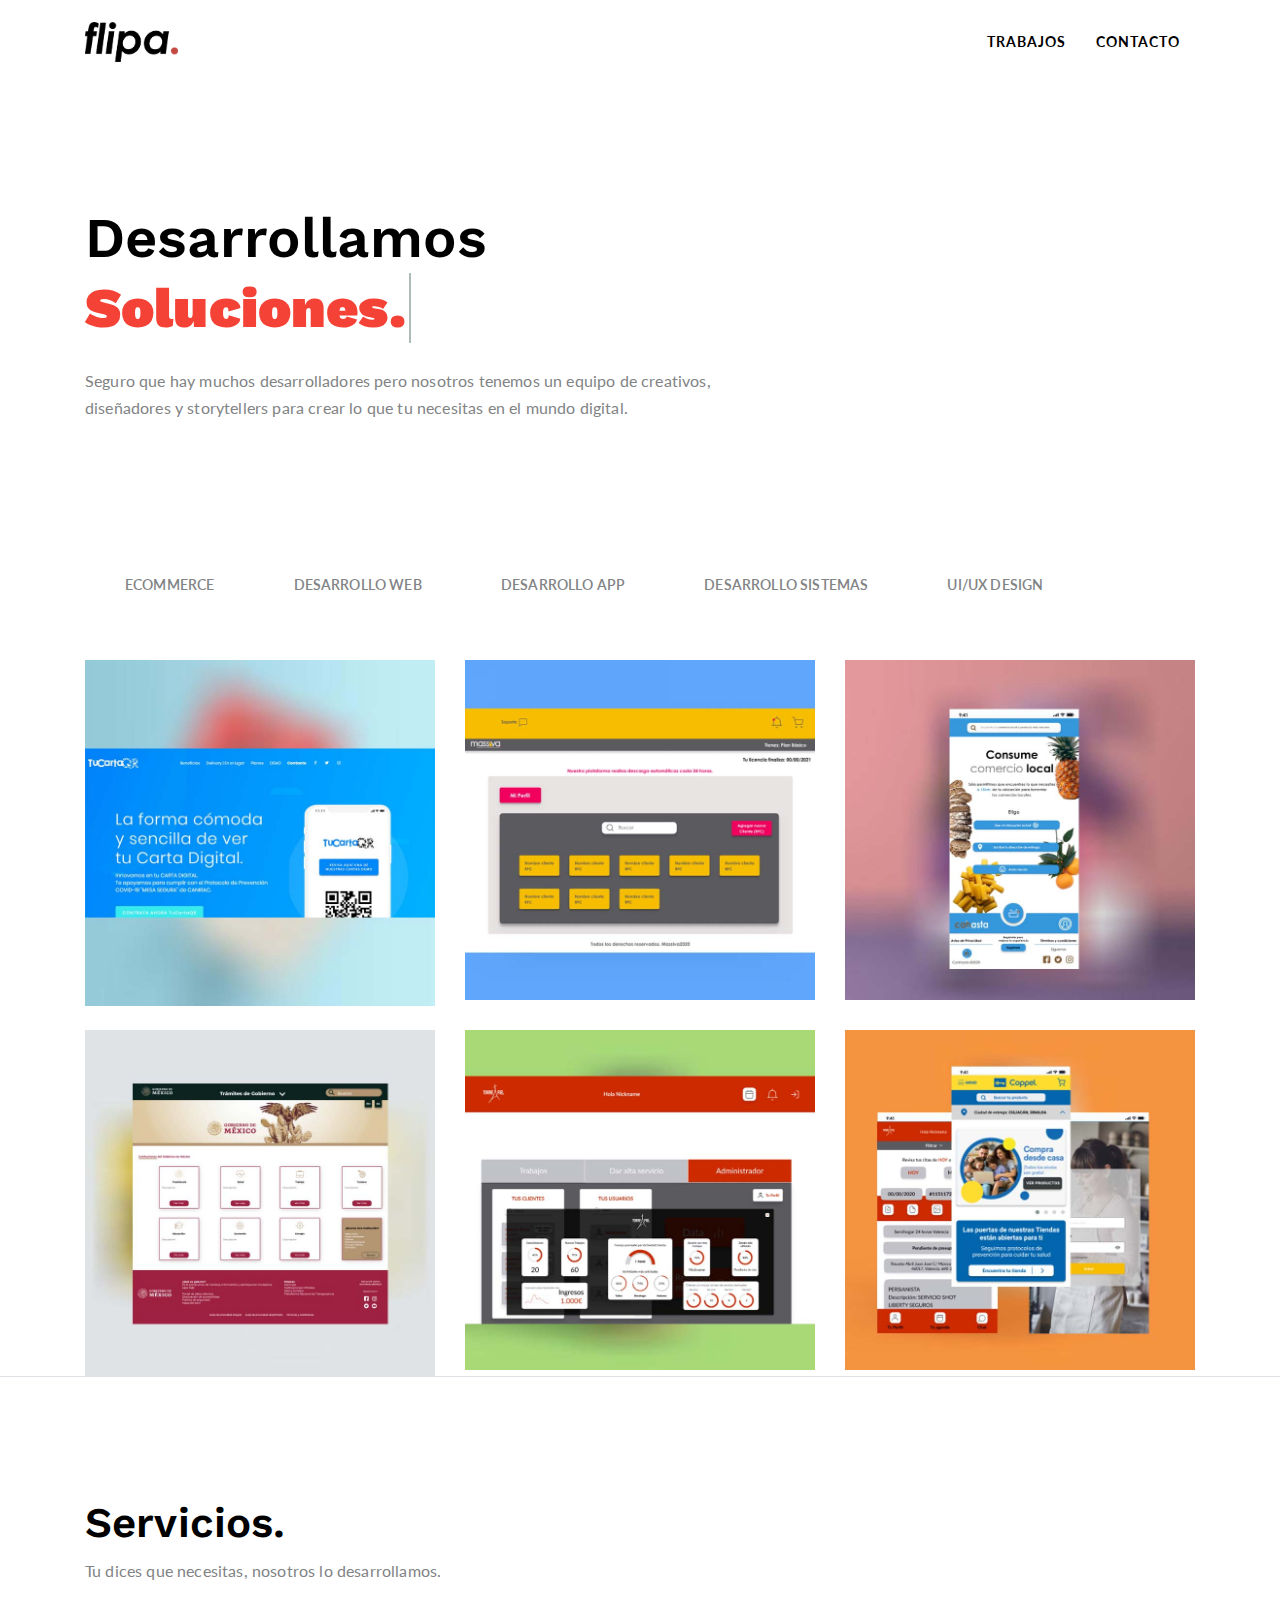
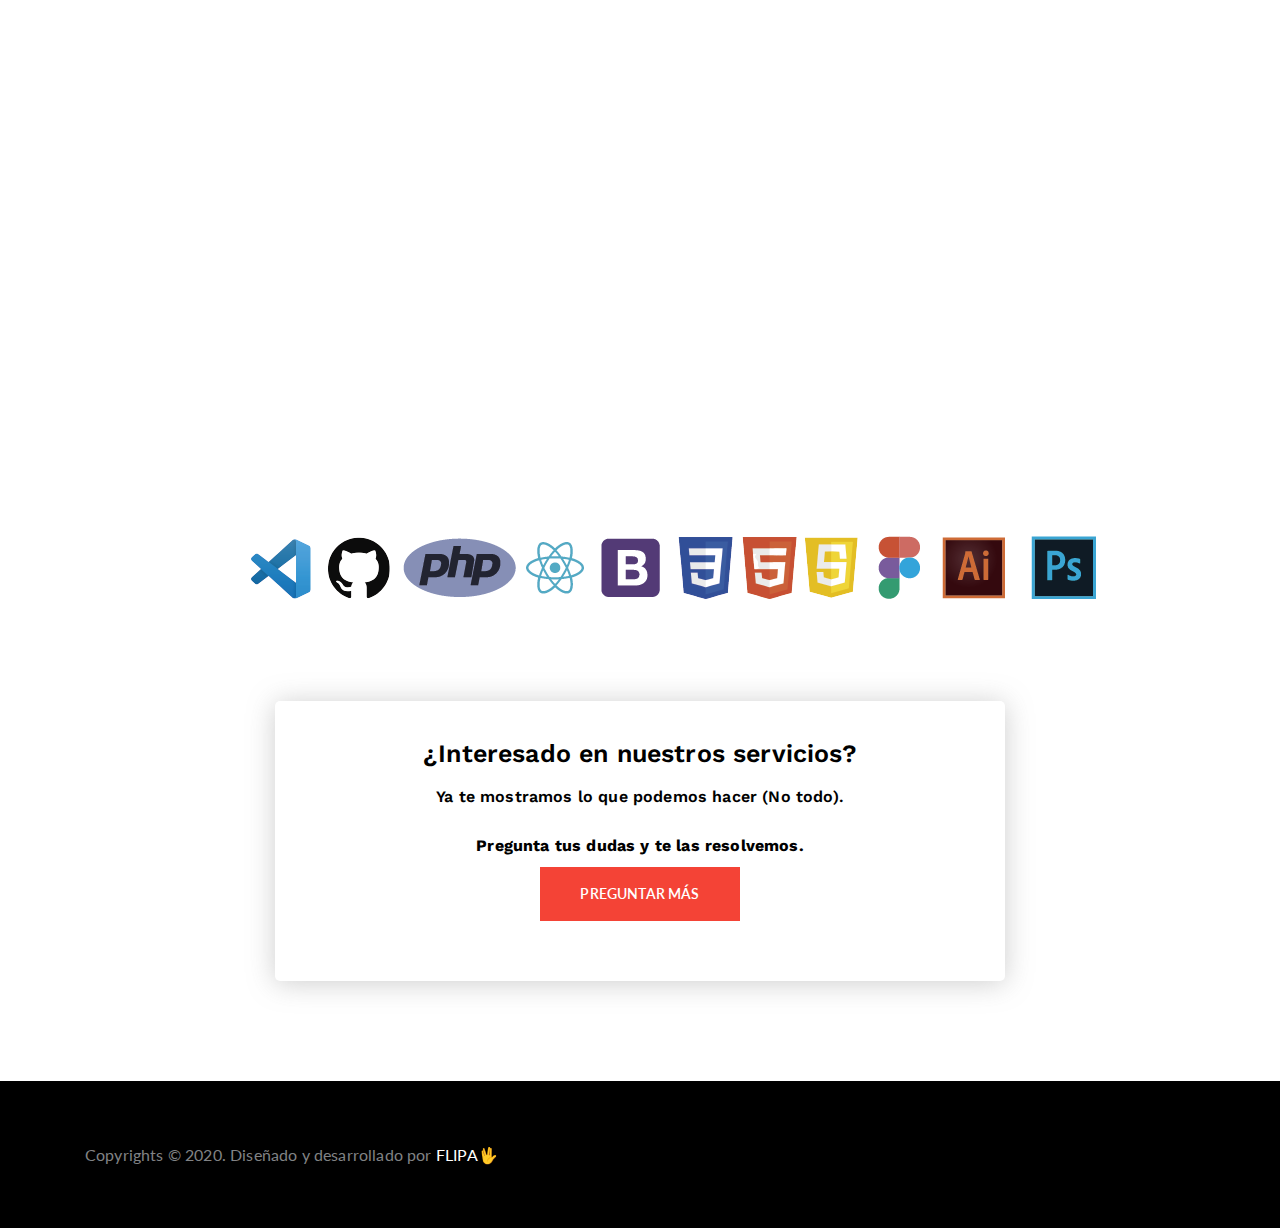
<file: index.html>
<!doctype html>
<html lang="es">

<head>
	<!-- Required meta tags -->
	<meta charset="utf-8">
	<meta name="viewport" content="width=device-width, initial-scale=1, shrink-to-fit=no">
	<title>Flipa | Desarrollo flipante</title>
	<meta name="description" content="Desarrollo web, app y sistemas con expertos desarrolladores y creativos.">
	<meta name="robots" content="index, follow">
	<meta name="googlebot" content="index, follow, max-snippet:-1, max-image-preview:large, max-video-preview:-1" />
	<meta name="bingbot" content="index, follow, max-snippet:-1, max-image-preview:large, max-video-preview:-1" />
	<link rel="canonical" href="https://www.flipa.tech">
	<meta property="og:locale" content="es_ES">
	<meta property="og:type" content="Developers">
	<meta property="og:title" content="Desarrollo web, app y sistemas con expertos desarrolladores y creativos.">
	<meta property="og:url" content="https://www.flipa.tech">
	<meta property="og:site_name" content="Developers">
	<meta name="keywords"
		content="desarrollo we, desarrollo app, desarrollo sistemas, responsive, ecommerce, bootstrap, android e IOS, developers, páginas web, UX y UI">
	<meta name="categories" content="Developers">

	<link rel="shortcut icon" type="image/x-icon" href="images/flipa.ico">

	<link rel="stylesheet" href="plugins/bootstrap/bootstrap.min.css">
	<link rel="stylesheet" href="plugins/themify/css/themify-icons.css">
	<link rel="stylesheet" href="plugins/counto/animate.css">
	<link rel="stylesheet" href="plugins/aos/aos.css">
	<link rel="stylesheet" href="plugins/magnific-popup/magnific-popup.css">
	<link rel="stylesheet" href="plugins/animated-text/animated-text.css">
	<link href="css/style.css" rel="stylesheet">

</head>

<body>

	<nav class="navbar navbar-expand-lg  main-nav " id="navbar">
		<div class="container">
			<a class="navbar-brand" href="index.html">
				<img src="images/logo.png" alt="logoflipa" height="40px" weight="40px">
			</a>

			<button class="navbar-toggler collapsed" type="button" data-toggle="collapse"
				data-target="#navbarsExample09" aria-controls="navbarsExample09" aria-expanded="false"
				aria-label="Toggle navigation">
				<span class="ti-align-justify"></span>
			</button>

			<div class="collapse navbar-collapse" id="navbarsExample09">
				<ul class="navbar-nav ml-auto">
					<li class="nav-item active"><a class="nav-link" href="#trabajos">Trabajos</a></li>
					<li class="nav-item"><a class="nav-link" href="#contacto">Contacto</a></li>
				</ul>
			</div>
		</div>
	</nav>

	<section class="section banner">
		<div class="container">
			<div class="row">
				<div class="col-lg-10">
					<h2 class="cd-headline clip is-full-width mb-4 ">
						Desarrollamos<br>
						<span class="cd-words-wrapper text-color">
							<b class="is-visible">Soluciones. </b>
							<b>Ecommerce</b>
							<b>App´s.</b>
							<b>Webs.</b>
							<b>Sistemas</b>
						</span>
					</h2>
					<p>Seguro que hay muchos desarrolladores pero nosotros tenemos un equipo de creativos,<br>
						diseñadores y storytellers para crear lo que tu necesitas en el mundo digital.</p>
				</div>
			</div>
		</div>
	</section>

	<section class="portfolio" id="trabajos">
		<div class="container">
			<div class="row mb-5">
				<div class="col-10">
					<div class="btn-group btn-group-toggle " data-toggle="buttons">
						<label class="btn">
							<input type="radio" name="shuffle-filter" value="ecommerce" />Ecommerce
						</label>
						<label class="btn">
							<input type="radio" name="shuffle-filter" value="web" />Desarrollo Web
						</label>
						<label class="btn">
								<input type="radio" name="shuffle-filter" value="app" />Desarrollo App
							</label>
						<label class="btn">
							<input type="radio" name="shuffle-filter" value="sistemas" />Desarrollo Sistemas
						</label>
						<label class="btn">
							<input type="radio" name="shuffle-filter" value="ux" />UI/UX Design
						</label>
					</div>
				</div>
			</div>

			<div class="row shuffle-wrapper portfolio-gallery">
				<div class="col-lg-4 col-6 mb-4 shuffle-item"
					data-groups="[&quot;design&quot;,&quot;web&quot;]">
					<div class="position-relative inner-box">
						<div class="image position-relative ">
							<img src="images/portfolio/7.jpg" alt="web" class="img-fluid w-100 d-block">
							<div class="overlay-box">
								<div class="overlay-inner">
									<a class="overlay-content" href="http://tucartaqr.mx/" target=”_blank”>
										<h5 class="mb-0">Desarrollo web</h5>
									</a>
								</div>
							</div>
						</div>
					</div>
				</div>

				<div class="col-lg-4 col-6 mb-4 shuffle-item" data-groups="[&quot;sistemas&quot;]">
					<div class="position-relative inner-box">
						<div class="image position-relative ">
							<img src="images/portfolio/4.jpg" alt="sistemas" class="img-fluid w-100 d-block">
							<div class="overlay-box">
								<div class="overlay-inner">
									<a class="overlay-content" href="#">
										<h5 class="mb-0">Desarrollo Sistema</h5>
									</a>
								</div>
							</div>
						</div>
					</div>
				</div>

				<div class="col-lg-4 col-6 mb-4 shuffle-item" data-groups="[&quot;app&quot;&quot;ecommerce&quot;]">
					<div class="position-relative inner-box">
						<div class="image position-relative ">
							<img src="images/portfolio/3.jpg" alt="ecommerce" class="img-fluid w-100 d-block">
							<div class="overlay-box">
								<div class="overlay-inner">
									<a class="overlay-content" href="#">
										<h5 class="mb-0">Ecommerce</h5>
									</a>
								</div>
							</div>
						</div>
					</div>
				</div>

				<div class="col-lg-4 col-6 shuffle-item" data-groups="[&quot;ux&quot;]">
					<div class="position-relative inner-box">
						<div class="image position-relative ">
							<img src="images/portfolio/5.jpg" alt="UX" class="img-fluid w-100 d-block">
							<div class="overlay-box">
								<div class="overlay-inner">
									<a class="overlay-content" href="#">
										<h5 class="mb-0">UX | UI</h5>
									</a>
								</div>
							</div>
						</div>
					</div>
				</div>

				<div class="col-lg-4 col-6 shuffle-item" data-groups="[&quot;sistemas&quot;&quot;app&quot;]">
					<div class="position-relative inner-box">
						<div class="image position-relative ">
							<img src="images/portfolio/6.jpg" alt="app" class="img-fluid w-100 d-block">
							<div class="overlay-box">
								<div class="overlay-inner">
									<a class="overlay-content" href="#">
										<h5 class="mb-0 ">Sistema adm. | App</h5>
									</a>
								</div>
							</div>
						</div>
					</div>
				</div>

				<div class="col-lg-4 col-6 shuffle-item" data-groups="[&quot;app&quot;]">
					<div class="position-relative inner-box">
						<div class="image position-relative ">
							<img src="images/portfolio/2.jpg" alt="portfolio-image" class="img-fluid w-100 d-block">
							<div class="overlay-box">
								<div class="overlay-inner">
									<a class="overlay-content" href="#">
										<h5 class="mb-0">Desarrollo app</h5>
									</a>
								</div>
							</div>
						</div>
					</div>
				</div>
			</div>
		</div>
	</section>

	<section class="section service-home border-top">
		<div class="container" id="#nosotros">
			<div class="row">
				<div class="col-lg-6">
					<h2 class="mb-2 ">Servicios.</h2>
					<p class="mb-5">Tu dices que necesitas, nosotros lo desarrollamos.</p>
				</div>
			</div>

			<div class="row">
				<div class="col-lg-4">
					<div class="service-item mb-5" data-aos="fade-left">
						<i class="ti-layout"></i>
						<h4 class="my-3">Desarrollo Web</h4>
						<p>Tu decides, una landing page, una página web, una tienda online, todo lo podemos desarrollar.</p>
					</div>
				</div>
				<div class="col-lg-4">
					<div class="service-item mb-5" data-aos="fade-left" data-aos-delay="450">
						<i class="ti-announcement"></i>
						<h4 class="my-3">Storytelling Digital</h4>
						<p>Nos gusta contar las cosas bien, dinos si necesitas saber cómo comunicar además tener una página web.</p>
					</div>
				</div>
				<div class="col-lg-4">
					<div class="service-item mb-5 mb-lg-0" data-aos="fade-left" data-aos-delay="750">
						<i class="ti-layers"></i>
						<h4 class="my-3">Branding</h4>
						<p>¿Quieres una página web pero no tienes un logotipo? Nosotros te apoyamos en eso también.</p>
					</div>
				</div>
				<div class="col-lg-4">
					<div class="service-item" data-aos="fade-left" data-aos-delay="750">
						<i class="ti-shopping-cart"></i>
						<h4 class="my-3">Ecommerce</h4>
						<p>Están en auge y nos gusta hacerlas, una tienda online, con pagos, lo que necesites para vender.</p>
					</div>
				</div>
				<div class="col-lg-4">
					<div class="service-item mb-5" data-aos="fade-left" data-aos-delay="950">
						<i class="ti-settings"></i>
						<h4 class="my-3">Desarrollo Sistemas</h4>
						<p>Si necesitas un sistema de gestión, ya tenemos la experiencia en hacer cosas complejas.</p>
					</div>
				</div>
				<div class="col-lg-4">
					<div class="service-item mb-5 mb-lg-0" data-aos="fade-left" data-aos-delay="1050">
						<i class="ti-android"></i>
						<h4 class="my-3">Desarrollo App</h4>
						<p>Si necesitas una app responsive, sabemos de eso, o una app, también.</p>
					</div>
				</div>
			</div>
		</div>
	</section>

<section>
		<div class="row">
			<div class="col-12">
				<div class="clients-logo-slider">
					<img class="img-fluid" src="images/html.png" alt="html css js">
				</div>
			</div>
		</div>
	</section>

	<section class="buy-pro" id="contacto" style="padding: 100px 0;">
		<div class="container">
			<div class="row">
				<div class="col-md-8 mx-auto">
					<div class="pro-block text-center"
						style="padding: 40px 50px; background: white; box-shadow: 0px 2px 28px 0px #7777775e; border-radius: 5px;">
						<h1 style="font-size: 25px; line-height: 1; font-weight: 600;">¿Interesado en nuestros
							servicios?</h1>
						<h5 style="padding: 10px 0 15px 0;">Ya te mostramos lo que podemos hacer (No todo).</h5>
						<h5 style="font-weight: 700;">Pregunta tus dudas y te las resolvemos.</h5>
						<a href="mailto: bilbyinnovation@gmail.com" target="_blank" class="btn btn-main" style="margin-bottom: 20px;">Preguntar más
						</a>
					</div>
				</div>
			</div>
		</div>
	</section>

	<section class="footer">
		<div class="container">
			<div class="row ">
				<div class="col-lg-12">
					<p class="mb-0">Copyrights © 2020. Diseñado y desarrollado por <a href="#"
							class="text-white">FLIPA</a>🖖</p>
				</div>
			</div>
		</div>
	</section>

	<!-- JS -->
	<script src="plugins/jQuery/jquery.min.js"></script>
	<script src="plugins/bootstrap/bootstrap.min.js"></script>
	<script src="plugins/aos/aos.js"></script>
	<script src="plugins/shuffle/shuffle.min.js"></script>
	<script src="plugins/animated-text/animated-text.js"></script>
	<script src="plugins/counto/apear.js"></script>
	<script src="plugins/counto/counTo.js"></script>
	<script src="js/script.js"></script>

</html>
</file>
<file: plugins/themify/css/themify-icons.css>
@font-face {
	font-family: 'themify';
	src:url('../fonts/themify.eot');
	src:url('../fonts/themify.eot?#iefix') format('embedded-opentype'),
		url('../fonts/themify.woff') format('woff'),
		url('../fonts/themify.ttf') format('truetype'),
		url('../fonts/themify.svg') format('svg');
	font-weight: normal;
	font-style: normal;
}

[class^="ti-"], [class*=" ti-"] {
	font-family: 'themify';
	speak: none;
	font-style: normal;
	font-weight: normal;
	font-variant: normal;
	text-transform: none;
	line-height: 1;

	/* Better Font Rendering =========== */
	-webkit-font-smoothing: antialiased;
	-moz-osx-font-smoothing: grayscale;
}

.ti-wand:before {
	content: "\e600";
}
.ti-volume:before {
	content: "\e601";
}
.ti-user:before {
	content: "\e602";
}
.ti-unlock:before {
	content: "\e603";
}
.ti-unlink:before {
	content: "\e604";
}
.ti-trash:before {
	content: "\e605";
}
.ti-thought:before {
	content: "\e606";
}
.ti-target:before {
	content: "\e607";
}
.ti-tag:before {
	content: "\e608";
}
.ti-tablet:before {
	content: "\e609";
}
.ti-star:before {
	content: "\e60a";
}
.ti-spray:before {
	content: "\e60b";
}
.ti-signal:before {
	content: "\e60c";
}
.ti-shopping-cart:before {
	content: "\e60d";
}
.ti-shopping-cart-full:before {
	content: "\e60e";
}
.ti-settings:before {
	content: "\e60f";
}
.ti-search:before {
	content: "\e610";
}
.ti-zoom-in:before {
	content: "\e611";
}
.ti-zoom-out:before {
	content: "\e612";
}
.ti-cut:before {
	content: "\e613";
}
.ti-ruler:before {
	content: "\e614";
}
.ti-ruler-pencil:before {
	content: "\e615";
}
.ti-ruler-alt:before {
	content: "\e616";
}
.ti-bookmark:before {
	content: "\e617";
}
.ti-bookmark-alt:before {
	content: "\e618";
}
.ti-reload:before {
	content: "\e619";
}
.ti-plus:before {
	content: "\e61a";
}
.ti-pin:before {
	content: "\e61b";
}
.ti-pencil:before {
	content: "\e61c";
}
.ti-pencil-alt:before {
	content: "\e61d";
}
.ti-paint-roller:before {
	content: "\e61e";
}
.ti-paint-bucket:before {
	content: "\e61f";
}
.ti-na:before {
	content: "\e620";
}
.ti-mobile:before {
	content: "\e621";
}
.ti-minus:before {
	content: "\e622";
}
.ti-medall:before {
	content: "\e623";
}
.ti-medall-alt:before {
	content: "\e624";
}
.ti-marker:before {
	content: "\e625";
}
.ti-marker-alt:before {
	content: "\e626";
}
.ti-arrow-up:before {
	content: "\e627";
}
.ti-arrow-right:before {
	content: "\e628";
}
.ti-arrow-left:before {
	content: "\e629";
}
.ti-arrow-down:before {
	content: "\e62a";
}
.ti-lock:before {
	content: "\e62b";
}
.ti-location-arrow:before {
	content: "\e62c";
}
.ti-link:before {
	content: "\e62d";
}
.ti-layout:before {
	content: "\e62e";
}
.ti-layers:before {
	content: "\e62f";
}
.ti-layers-alt:before {
	content: "\e630";
}
.ti-key:before {
	content: "\e631";
}
.ti-import:before {
	content: "\e632";
}
.ti-image:before {
	content: "\e633";
}
.ti-heart:before {
	content: "\e634";
}
.ti-heart-broken:before {
	content: "\e635";
}
.ti-hand-stop:before {
	content: "\e636";
}
.ti-hand-open:before {
	content: "\e637";
}
.ti-hand-drag:before {
	content: "\e638";
}
.ti-folder:before {
	content: "\e639";
}
.ti-flag:before {
	content: "\e63a";
}
.ti-flag-alt:before {
	content: "\e63b";
}
.ti-flag-alt-2:before {
	content: "\e63c";
}
.ti-eye:before {
	content: "\e63d";
}
.ti-export:before {
	content: "\e63e";
}
.ti-exchange-vertical:before {
	content: "\e63f";
}
.ti-desktop:before {
	content: "\e640";
}
.ti-cup:before {
	content: "\e641";
}
.ti-crown:before {
	content: "\e642";
}
.ti-comments:before {
	content: "\e643";
}
.ti-comment:before {
	content: "\e644";
}
.ti-comment-alt:before {
	content: "\e645";
}
.ti-close:before {
	content: "\e646";
}
.ti-clip:before {
	content: "\e647";
}
.ti-angle-up:before {
	content: "\e648";
}
.ti-angle-right:before {
	content: "\e649";
}
.ti-angle-left:before {
	content: "\e64a";
}
.ti-angle-down:before {
	content: "\e64b";
}
.ti-check:before {
	content: "\e64c";
}
.ti-check-box:before {
	content: "\e64d";
}
.ti-camera:before {
	content: "\e64e";
}
.ti-announcement:before {
	content: "\e64f";
}
.ti-brush:before {
	content: "\e650";
}
.ti-briefcase:before {
	content: "\e651";
}
.ti-bolt:before {
	content: "\e652";
}
.ti-bolt-alt:before {
	content: "\e653";
}
.ti-blackboard:before {
	content: "\e654";
}
.ti-bag:before {
	content: "\e655";
}
.ti-move:before {
	content: "\e656";
}
.ti-arrows-vertical:before {
	content: "\e657";
}
.ti-arrows-horizontal:before {
	content: "\e658";
}
.ti-fullscreen:before {
	content: "\e659";
}
.ti-arrow-top-right:before {
	content: "\e65a";
}
.ti-arrow-top-left:before {
	content: "\e65b";
}
.ti-arrow-circle-up:before {
	content: "\e65c";
}
.ti-arrow-circle-right:before {
	content: "\e65d";
}
.ti-arrow-circle-left:before {
	content: "\e65e";
}
.ti-arrow-circle-down:before {
	content: "\e65f";
}
.ti-angle-double-up:before {
	content: "\e660";
}
.ti-angle-double-right:before {
	content: "\e661";
}
.ti-angle-double-left:before {
	content: "\e662";
}
.ti-angle-double-down:before {
	content: "\e663";
}
.ti-zip:before {
	content: "\e664";
}
.ti-world:before {
	content: "\e665";
}
.ti-wheelchair:before {
	content: "\e666";
}
.ti-view-list:before {
	content: "\e667";
}
.ti-view-list-alt:before {
	content: "\e668";
}
.ti-view-grid:before {
	content: "\e669";
}
.ti-uppercase:before {
	content: "\e66a";
}
.ti-upload:before {
	content: "\e66b";
}
.ti-underline:before {
	content: "\e66c";
}
.ti-truck:before {
	content: "\e66d";
}
.ti-timer:before {
	content: "\e66e";
}
.ti-ticket:before {
	content: "\e66f";
}
.ti-thumb-up:before {
	content: "\e670";
}
.ti-thumb-down:before {
	content: "\e671";
}
.ti-text:before {
	content: "\e672";
}
.ti-stats-up:before {
	content: "\e673";
}
.ti-stats-down:before {
	content: "\e674";
}
.ti-split-v:before {
	content: "\e675";
}
.ti-split-h:before {
	content: "\e676";
}
.ti-smallcap:before {
	content: "\e677";
}
.ti-shine:before {
	content: "\e678";
}
.ti-shift-right:before {
	content: "\e679";
}
.ti-shift-left:before {
	content: "\e67a";
}
.ti-shield:before {
	content: "\e67b";
}
.ti-notepad:before {
	content: "\e67c";
}
.ti-server:before {
	content: "\e67d";
}
.ti-quote-right:before {
	content: "\e67e";
}
.ti-quote-left:before {
	content: "\e67f";
}
.ti-pulse:before {
	content: "\e680";
}
.ti-printer:before {
	content: "\e681";
}
.ti-power-off:before {
	content: "\e682";
}
.ti-plug:before {
	content: "\e683";
}
.ti-pie-chart:before {
	content: "\e684";
}
.ti-paragraph:before {
	content: "\e685";
}
.ti-panel:before {
	content: "\e686";
}
.ti-package:before {
	content: "\e687";
}
.ti-music:before {
	content: "\e688";
}
.ti-music-alt:before {
	content: "\e689";
}
.ti-mouse:before {
	content: "\e68a";
}
.ti-mouse-alt:before {
	content: "\e68b";
}
.ti-money:before {
	content: "\e68c";
}
.ti-microphone:before {
	content: "\e68d";
}
.ti-menu:before {
	content: "\e68e";
}
.ti-menu-alt:before {
	content: "\e68f";
}
.ti-map:before {
	content: "\e690";
}
.ti-map-alt:before {
	content: "\e691";
}
.ti-loop:before {
	content: "\e692";
}
.ti-location-pin:before {
	content: "\e693";
}
.ti-list:before {
	content: "\e694";
}
.ti-light-bulb:before {
	content: "\e695";
}
.ti-Italic:before {
	content: "\e696";
}
.ti-info:before {
	content: "\e697";
}
.ti-infinite:before {
	content: "\e698";
}
.ti-id-badge:before {
	content: "\e699";
}
.ti-hummer:before {
	content: "\e69a";
}
.ti-home:before {
	content: "\e69b";
}
.ti-help:before {
	content: "\e69c";
}
.ti-headphone:before {
	content: "\e69d";
}
.ti-harddrives:before {
	content: "\e69e";
}
.ti-harddrive:before {
	content: "\e69f";
}
.ti-gift:before {
	content: "\e6a0";
}
.ti-game:before {
	content: "\e6a1";
}
.ti-filter:before {
	content: "\e6a2";
}
.ti-files:before {
	content: "\e6a3";
}
.ti-file:before {
	content: "\e6a4";
}
.ti-eraser:before {
	content: "\e6a5";
}
.ti-envelope:before {
	content: "\e6a6";
}
.ti-download:before {
	content: "\e6a7";
}
.ti-direction:before {
	content: "\e6a8";
}
.ti-direction-alt:before {
	content: "\e6a9";
}
.ti-dashboard:before {
	content: "\e6aa";
}
.ti-control-stop:before {
	content: "\e6ab";
}
.ti-control-shuffle:before {
	content: "\e6ac";
}
.ti-control-play:before {
	content: "\e6ad";
}
.ti-control-pause:before {
	content: "\e6ae";
}
.ti-control-forward:before {
	content: "\e6af";
}
.ti-control-backward:before {
	content: "\e6b0";
}
.ti-cloud:before {
	content: "\e6b1";
}
.ti-cloud-up:before {
	content: "\e6b2";
}
.ti-cloud-down:before {
	content: "\e6b3";
}
.ti-clipboard:before {
	content: "\e6b4";
}
.ti-car:before {
	content: "\e6b5";
}
.ti-calendar:before {
	content: "\e6b6";
}
.ti-book:before {
	content: "\e6b7";
}
.ti-bell:before {
	content: "\e6b8";
}
.ti-basketball:before {
	content: "\e6b9";
}
.ti-bar-chart:before {
	content: "\e6ba";
}
.ti-bar-chart-alt:before {
	content: "\e6bb";
}
.ti-back-right:before {
	content: "\e6bc";
}
.ti-back-left:before {
	content: "\e6bd";
}
.ti-arrows-corner:before {
	content: "\e6be";
}
.ti-archive:before {
	content: "\e6bf";
}
.ti-anchor:before {
	content: "\e6c0";
}
.ti-align-right:before {
	content: "\e6c1";
}
.ti-align-left:before {
	content: "\e6c2";
}
.ti-align-justify:before {
	content: "\e6c3";
}
.ti-align-center:before {
	content: "\e6c4";
}
.ti-alert:before {
	content: "\e6c5";
}
.ti-alarm-clock:before {
	content: "\e6c6";
}
.ti-agenda:before {
	content: "\e6c7";
}
.ti-write:before {
	content: "\e6c8";
}
.ti-window:before {
	content: "\e6c9";
}
.ti-widgetized:before {
	content: "\e6ca";
}
.ti-widget:before {
	content: "\e6cb";
}
.ti-widget-alt:before {
	content: "\e6cc";
}
.ti-wallet:before {
	content: "\e6cd";
}
.ti-video-clapper:before {
	content: "\e6ce";
}
.ti-video-camera:before {
	content: "\e6cf";
}
.ti-vector:before {
	content: "\e6d0";
}
.ti-themify-logo:before {
	content: "\e6d1";
}
.ti-themify-favicon:before {
	content: "\e6d2";
}
.ti-themify-favicon-alt:before {
	content: "\e6d3";
}
.ti-support:before {
	content: "\e6d4";
}
.ti-stamp:before {
	content: "\e6d5";
}
.ti-split-v-alt:before {
	content: "\e6d6";
}
.ti-slice:before {
	content: "\e6d7";
}
.ti-shortcode:before {
	content: "\e6d8";
}
.ti-shift-right-alt:before {
	content: "\e6d9";
}
.ti-shift-left-alt:before {
	content: "\e6da";
}
.ti-ruler-alt-2:before {
	content: "\e6db";
}
.ti-receipt:before {
	content: "\e6dc";
}
.ti-pin2:before {
	content: "\e6dd";
}
.ti-pin-alt:before {
	content: "\e6de";
}
.ti-pencil-alt2:before {
	content: "\e6df";
}
.ti-palette:before {
	content: "\e6e0";
}
.ti-more:before {
	content: "\e6e1";
}
.ti-more-alt:before {
	content: "\e6e2";
}
.ti-microphone-alt:before {
	content: "\e6e3";
}
.ti-magnet:before {
	content: "\e6e4";
}
.ti-line-double:before {
	content: "\e6e5";
}
.ti-line-dotted:before {
	content: "\e6e6";
}
.ti-line-dashed:before {
	content: "\e6e7";
}
.ti-layout-width-full:before {
	content: "\e6e8";
}
.ti-layout-width-default:before {
	content: "\e6e9";
}
.ti-layout-width-default-alt:before {
	content: "\e6ea";
}
.ti-layout-tab:before {
	content: "\e6eb";
}
.ti-layout-tab-window:before {
	content: "\e6ec";
}
.ti-layout-tab-v:before {
	content: "\e6ed";
}
.ti-layout-tab-min:before {
	content: "\e6ee";
}
.ti-layout-slider:before {
	content: "\e6ef";
}
.ti-layout-slider-alt:before {
	content: "\e6f0";
}
.ti-layout-sidebar-right:before {
	content: "\e6f1";
}
.ti-layout-sidebar-none:before {
	content: "\e6f2";
}
.ti-layout-sidebar-left:before {
	content: "\e6f3";
}
.ti-layout-placeholder:before {
	content: "\e6f4";
}
.ti-layout-menu:before {
	content: "\e6f5";
}
.ti-layout-menu-v:before {
	content: "\e6f6";
}
.ti-layout-menu-separated:before {
	content: "\e6f7";
}
.ti-layout-menu-full:before {
	content: "\e6f8";
}
.ti-layout-media-right-alt:before {
	content: "\e6f9";
}
.ti-layout-media-right:before {
	content: "\e6fa";
}
.ti-layout-media-overlay:before {
	content: "\e6fb";
}
.ti-layout-media-overlay-alt:before {
	content: "\e6fc";
}
.ti-layout-media-overlay-alt-2:before {
	content: "\e6fd";
}
.ti-layout-media-left-alt:before {
	content: "\e6fe";
}
.ti-layout-media-left:before {
	content: "\e6ff";
}
.ti-layout-media-center-alt:before {
	content: "\e700";
}
.ti-layout-media-center:before {
	content: "\e701";
}
.ti-layout-list-thumb:before {
	content: "\e702";
}
.ti-layout-list-thumb-alt:before {
	content: "\e703";
}
.ti-layout-list-post:before {
	content: "\e704";
}
.ti-layout-list-large-image:before {
	content: "\e705";
}
.ti-layout-line-solid:before {
	content: "\e706";
}
.ti-layout-grid4:before {
	content: "\e707";
}
.ti-layout-grid3:before {
	content: "\e708";
}
.ti-layout-grid2:before {
	content: "\e709";
}
.ti-layout-grid2-thumb:before {
	content: "\e70a";
}
.ti-layout-cta-right:before {
	content: "\e70b";
}
.ti-layout-cta-left:before {
	content: "\e70c";
}
.ti-layout-cta-center:before {
	content: "\e70d";
}
.ti-layout-cta-btn-right:before {
	content: "\e70e";
}
.ti-layout-cta-btn-left:before {
	content: "\e70f";
}
.ti-layout-column4:before {
	content: "\e710";
}
.ti-layout-column3:before {
	content: "\e711";
}
.ti-layout-column2:before {
	content: "\e712";
}
.ti-layout-accordion-separated:before {
	content: "\e713";
}
.ti-layout-accordion-merged:before {
	content: "\e714";
}
.ti-layout-accordion-list:before {
	content: "\e715";
}
.ti-ink-pen:before {
	content: "\e716";
}
.ti-info-alt:before {
	content: "\e717";
}
.ti-help-alt:before {
	content: "\e718";
}
.ti-headphone-alt:before {
	content: "\e719";
}
.ti-hand-point-up:before {
	content: "\e71a";
}
.ti-hand-point-right:before {
	content: "\e71b";
}
.ti-hand-point-left:before {
	content: "\e71c";
}
.ti-hand-point-down:before {
	content: "\e71d";
}
.ti-gallery:before {
	content: "\e71e";
}
.ti-face-smile:before {
	content: "\e71f";
}
.ti-face-sad:before {
	content: "\e720";
}
.ti-credit-card:before {
	content: "\e721";
}
.ti-control-skip-forward:before {
	content: "\e722";
}
.ti-control-skip-backward:before {
	content: "\e723";
}
.ti-control-record:before {
	content: "\e724";
}
.ti-control-eject:before {
	content: "\e725";
}
.ti-comments-smiley:before {
	content: "\e726";
}
.ti-brush-alt:before {
	content: "\e727";
}
.ti-youtube:before {
	content: "\e728";
}
.ti-vimeo:before {
	content: "\e729";
}
.ti-twitter:before {
	content: "\e72a";
}
.ti-time:before {
	content: "\e72b";
}
.ti-tumblr:before {
	content: "\e72c";
}
.ti-skype:before {
	content: "\e72d";
}
.ti-share:before {
	content: "\e72e";
}
.ti-share-alt:before {
	content: "\e72f";
}
.ti-rocket:before {
	content: "\e730";
}
.ti-pinterest:before {
	content: "\e731";
}
.ti-new-window:before {
	content: "\e732";
}
.ti-microsoft:before {
	content: "\e733";
}
.ti-list-ol:before {
	content: "\e734";
}
.ti-linkedin:before {
	content: "\e735";
}
.ti-layout-sidebar-2:before {
	content: "\e736";
}
.ti-layout-grid4-alt:before {
	content: "\e737";
}
.ti-layout-grid3-alt:before {
	content: "\e738";
}
.ti-layout-grid2-alt:before {
	content: "\e739";
}
.ti-layout-column4-alt:before {
	content: "\e73a";
}
.ti-layout-column3-alt:before {
	content: "\e73b";
}
.ti-layout-column2-alt:before {
	content: "\e73c";
}
.ti-instagram:before {
	content: "\e73d";
}
.ti-google:before {
	content: "\e73e";
}
.ti-github:before {
	content: "\e73f";
}
.ti-flickr:before {
	content: "\e740";
}
.ti-facebook:before {
	content: "\e741";
}
.ti-dropbox:before {
	content: "\e742";
}
.ti-dribbble:before {
	content: "\e743";
}
.ti-apple:before {
	content: "\e744";
}
.ti-android:before {
	content: "\e745";
}
.ti-save:before {
	content: "\e746";
}
.ti-save-alt:before {
	content: "\e747";
}
.ti-yahoo:before {
	content: "\e748";
}
.ti-wordpress:before {
	content: "\e749";
}
.ti-vimeo-alt:before {
	content: "\e74a";
}
.ti-twitter-alt:before {
	content: "\e74b";
}
.ti-tumblr-alt:before {
	content: "\e74c";
}
.ti-trello:before {
	content: "\e74d";
}
.ti-stack-overflow:before {
	content: "\e74e";
}
.ti-soundcloud:before {
	content: "\e74f";
}
.ti-sharethis:before {
	content: "\e750";
}
.ti-sharethis-alt:before {
	content: "\e751";
}
.ti-reddit:before {
	content: "\e752";
}
.ti-pinterest-alt:before {
	content: "\e753";
}
.ti-microsoft-alt:before {
	content: "\e754";
}
.ti-linux:before {
	content: "\e755";
}
.ti-jsfiddle:before {
	content: "\e756";
}
.ti-joomla:before {
	content: "\e757";
}
.ti-html5:before {
	content: "\e758";
}
.ti-flickr-alt:before {
	content: "\e759";
}
.ti-email:before {
	content: "\e75a";
}
.ti-drupal:before {
	content: "\e75b";
}
.ti-dropbox-alt:before {
	content: "\e75c";
}
.ti-css3:before {
	content: "\e75d";
}
.ti-rss:before {
	content: "\e75e";
}
.ti-rss-alt:before {
	content: "\e75f";
}
</file>
<file: css/style.css>
/*!------------------------------------------------------------------
[MAIN STYLESHEET]

PROJECT:	Thomson
VERSION:	1.0
-------------------------------------------------------------------*/
/*------------------------------------------------------------------
[TABLE OF CONTENTS]
-------------------------------------------------------------------*/
@import url("https://fonts.googleapis.com/css?family=Lato:400,600,700|Work+Sans:400,700,800");
html {
  overflow-x: hidden;
}

body {
  font-family: "Lato", sans-serif;
  -webkit-font-smoothing: antialiased;
  font-size: 16px;
  font-weight: 400;
  letter-spacing: 0.166667px;
  line-height: 1.7em;
  color: #818385;
}

p {
  color: #818385;
}

h1, .h1, h2, .h2, h3, .h3, h4, .h4, h5, .h5, h6, .h6 {
  font-family: "Work Sans", sans-serif;
  color: #000;
  font-weight: 600;
}

h1, .h1 {
  font-size: 45px;
  text-transform: none;
}

h2, .h2 {
  font-size: 42px;
  line-height: 52px;
}

h3, .h3 {
  font-size: 24px;
  line-height: 34px;
}

h4, .h4 {
  font-size: 20px;
  line-height: 30px;
}

h5, .h5 {
  font-size: 16px;
  line-height: 26px;
}

h6, .h6 {
  font-size: 14px;
}

.text-sm {
  font-size: 14px;
}

.section {
  padding: 120px 0px;
}

.section-sm {
  padding: 60px 0px;
}

.btn {
  padding: 18px 38px;
  border: 2px solid transparent;
  text-transform: uppercase;
  border-radius: 0px;
  font-size: 14px;
  line-height: 14px;
  font-weight: 600;
  box-shadow: #999999 0px 0px 0px 0px;
}

.btn:focus {
  outline: 0px;
  border: 0px;
  box-shadow: none;
}

.btn-main {
  background: #f44336;
  color: #fff;
}

.btn-main:hover {
  color: #fff !important;
  background: #000;
}

.btn-black {
  background: #000;
  color: #fff;
}

.btn-black:hover {
  background: #f44336;
  color: #fff;
}

.btn-white {
  background: #fff;
  color: #000;
  border-color: #fff;
}

.btn-white:hover {
  background: transparent;
  color: #fff;
}

a {
  color: #000;
  -webkit-transition: all .25s ease;
  transition: all .25s ease;
}

a:hover {
  color: #f44336;
  text-decoration: none;
  outline: none;
}

.bg-primary {
  background: #f44336 !important;
}

.bg-secondary {
  background: #f7f7f7 !important;
}

.bg-extra {
  background: #e8eefb !important;
}

.text-color {
  color: #f44336;
}

.page-title h1 {
  position: relative;
  padding-bottom: 30px;
}

.page-title h1:after {
  position: absolute;
  content: "";
  left: 50%;
  bottom: 0px;
  width: 40px;
  height: 2px;
  margin-left: -25px;
  background: #f44336;
}

@media (max-width: 575px) {
  h2, .h2 {
    font-size: 32px;
    line-height: 43px;
  }
}

@media (max-width: 400px) {
  h2, .h2 {
    font-size: 32px;
    line-height: 43px;
  }
}

.cd-headline.clip span {
  padding: 0px;
}

.banner .cd-headline {
  font-size: 56px;
  line-height: 70px;
}

.banner-3 {
  position: relative;
}

.main-nav .header-top-socials a {
  text-transform: uppercase;
  letter-spacing: 1px;
  font-size: 14px;
  padding: 20px 6px;
}

.navbar-nav .nav-link {
  padding: 20px 15px !important;
  text-transform: uppercase;
  font-size: 14px;
  letter-spacing: 1px;
  font-weight: 700;
}

ul.dropdown-menu {
  background: #151515;
  border-radius: 0px;
  margin: 0px;
  padding: 0px;
}

ul.dropdown-menu > li > a, .navbar ul ul ul.dropdown-menu li .nav-link {
  font-size: 12px;
  line-height: 22px;
  display: block;
  position: relative;
  z-index: 1;
  padding-left: 15px;
  -webkit-transition: all .3s ease-in-out;
  transition: all .3s ease-in-out;
  padding-top: 10px;
  padding-bottom: 10px;
  border-bottom: 1px solid #27243e;
  color: #fff;
  text-transform: uppercase;
}

ul.dropdown-menu > li > a:hover, .navbar ul ul ul.dropdown-menu li .nav-link:hover {
  color: #f44336;
}

.dropdown-item:focus, .dropdown-item:hover {
  color: #fff;
  text-decoration: none;
  background-color: transparent;
}

.dropdown-menu {
  border-radius: 0;
  -moz-border-radius: 0;
  -webkit-border-radius: 0;
  -o-border-radius: 0;
  -ms-border-radius: 0;
  padding: 0;
  border: 0;
  display: block;
  opacity: 0;
  visibility: hidden;
  min-width: 210px;
  transform: scaleY(0);
  -webkit-transform: scaleY(0);
  -moz-transform: scaleY(0);
  -ms-transform: scaleY(0);
  -o-transform: scaleY(0);
  transform-origin: center top 0;
  -webkit-transform-origin: center top 0;
  -moz-transform-origin: center top 0;
  -ms-transform-origin: center top 0;
  -o-transform-origin: center top 0;
  transition: all .3s ease-in-out 0s;
  -webkit-transition: all .3s ease-in-out 0s;
  -moz-transition: all .3s ease-in-out 0s;
  -ms-transition: all .3s ease-in-out 0s;
  -o-transition: all .3s ease-in-out 0s;
  box-shadow: 0 6px 12px rgba(0, 0, 0, 0.175);
  -webkit-box-shadow: 0 6px 12px rgba(0, 0, 0, 0.175);
  -moz-box-shadow: 0 6px 12px rgba(0, 0, 0, 0.175);
  -ms-box-shadow: 0 6px 12px rgba(0, 0, 0, 0.175);
  -o-box-shadow: 0 6px 12px rgba(0, 0, 0, 0.175);
}

.dropdown:hover .dropdown-menu {
  opacity: 1;
  visibility: visible;
  -webkit-transform: scaleY(1);
  -moz-transform: scaleY(1);
  -ms-transform: scaleY(1);
  -o-transform: scaleY(1);
}

@media (max-width: 575px) {
  .navbar-nav .dropdown-menu {
    position: absolute;
  }
  .banner .cd-headline {
    font-size: 32px;
    line-height: 42px;
  }
  .btn-group, .btn-group-vertical {
    display: block;
  }
  .btn-group > .btn {
    padding: 20px;
  }
}

@media (max-width: 400px) {
  .navbar-nav .dropdown-menu {
    position: absolute;
  }
  .banner .cd-headline {
    font-size: 32px;
    line-height: 42px;
  }
  .btn-group, .btn-group-vertical {
    display: block;
  }
  .btn-group > .btn {
    padding: 20px;
  }
}

@media (max-width: 767px) {
  .navbar-nav .dropdown-menu {
    position: absolute;
  }
  .banner .cd-headline {
    font-size: 32px;
    line-height: 42px;
  }
  .btn-group, .btn-group-vertical {
    display: block;
  }
  .btn-group > .btn {
    padding: 20px;
  }
}

@media (max-width: 991px) {
  .navbar-nav .dropdown-menu {
    position: absolute;
  }
  .banner .cd-headline {
    font-size: 32px;
    line-height: 42px;
  }
  .btn-group, .btn-group-vertical {
    display: block;
  }
  .btn-group > .btn {
    padding: 20px;
  }
}


.inner-box {
  position: relative;
}

.inner-box .image {
  position: relative;
  overflow: hidden;
}

.inner-box .image img {
  position: relative;
  width: 100%;
  display: block;
  -webkit-transition: all 0.3s;
  transition: all 0.3s;
}

.inner-box .image .overlay-box {
  position: absolute;
  left: 0px;
  bottom: 0px;
  right: 0px;
  top: 0px;
  z-index: 2;
  opacity: 0;
  display: block;
  -webkit-transition: all .6s ease;
  transition: all .6s ease;
  overflow: hidden;
}

.inner-box .image .overlay-box:before {
  position: absolute;
  content: '';
  left: -450px;
  top: 0px;
  width: 100%;
  height: 100%;
  display: block;
  opacity: 0;
  -webkit-transition: all 0.4s;
  transition: all 0.4s;
  background-color: rgba(47, 50, 56, 0.8);
}

.inner-box:hover .image img {
  -webkit-transform: scale(1.1);
  transform: scale(1.1);
}

.inner-box:hover .image .overlay-box:before {
  opacity: 1;
  left: 0px;
}

.inner-box:hover .image .overlay-box {
  opacity: 1;
}

.inner-box:hover .image .overlay-box .overlay-content h5 {
  -webkit-transform: translateX(0px);
  transform: translateX(0px);
}

.inner-box:hover .image .overlay-box .overlay-content p {
  -webkit-transform: translateX(0px);
  transform: translateX(0px);
}

.inner-box .image .overlay-box .overlay-inner {
  position: absolute;
  left: 0px;
  bottom: 30px;
  z-index: 1;
  padding: 10px 40px;
}

.inner-box .image .overlay-box .overlay-inner .overlay-content i {
  font-size: 28px;
}

.inner-box .image h3 {
  color: #fff;
}

.overlay-content h5 {
  text-transform: capitalize;
  background: rgba(255, 255, 255, 0.9);
  padding: 0px 8px;
  margin-bottom: 0px;
  -webkit-transform: translateX(-150px);
  transform: translateX(-150px);
  -webkit-transition: all 0.3s;
  transition: all 0.3s;
}

.overlay-content p {
  font-size: 14px;
  margin-bottom: 0px;
  padding: 0px 8px;
  margin-top: 2px;
  text-transform: capitalize;
  background: rgba(255, 255, 255, 0.9);
  color: #2f3238;
  -webkit-transform: translateX(-150px);
  transform: translateX(-150px);
  -webkit-transition: all 0.5s;
  transition: all 0.5s;
}

.info a {
  margin-right: 10px;
}

.service-home {
  position: relative;
}

.service-item i {
  font-size: 35px;
  float: left;
  width: 65px;
  height: 120px;
}

.about-info h3 {
  margin-top: 15px;
}

.progress-bar-content {
  margin-bottom: 25px;
}

.progress-bar-content .progress-title {
  text-transform: capitalize;
  font-size: 14px;
  color: #000;
  font-weight: 600;
}

.progress-bar-content .progress-label {
  margin-bottom: 15px;
}

.progress-bar-content .progress-bar {
  background: #000;
}

.progress-bar-content .progress-bar-units {
  color: #000;
}

.about-list {
  line-height: 40px;
}

.about-list li {
  text-transform: capitalize;
  color: #000;
}

.progress {
  width: 100%;
  overflow: visible;
  position: relative;
  margin: 0 0 35px 0;
  border-radius: 0px;
  height: 7px;
  background-color: #f7f8f9;
}

.progress-bar {
  position: absolute;
  width: 0;
  top: 0;
  left: 0;
  height: 100%;
  background: #e1a34c;
  border-radius: 0px;
  -webkit-transition: all 3s ease-in-out;
  transition: all 3s ease-in-out;
}

@media (max-width: 575px) {
  .cta {
    padding-bottom: 0px;
  }
}

@media (max-width: 400px) {
  .cta {
    padding-bottom: 0px;
  }
}

@media (max-width: 767px) {
  .cta {
    padding-bottom: 0px;
  }
}

.text-black {
  color: #000;
}

.letter-spacing {
  letter-spacing: 1px;
}

.sidebar-widget .widget {
  padding-left: 20px;
}

.sidebar-widget .widget-title {
  text-transform: capitalize;
  position: relative;
  padding-bottom: 20px;
}

.sidebar-widget .widget-title:after {
  position: absolute;
  content: "";
  left: 0px;
  bottom: 0px;
  width: 30px;
  height: 2px;
  background: #000;
}

.sidebar-widget .follow a {
  margin-right: 10px;
}

.sidebar-widget .tags a {
  text-transform: capitalize;
  font-size: 15px;
  padding: 2px 13px;
  display: inline-block;
  margin-bottom: 8px;
  background: #dedede;
}

.sidebar-widget .category ul {
  line-height: 40px;
}

.sidebar-widget .category ul li {
  font-size: 15px;
  text-transform: capitalize;
}

.post-body span {
  font-size: 13px;
  letter-spacing: 1px;
}

.single-post {
  margin-bottom: 70px;
}

.share ul li a {
  margin-right: 20px;
}

.mb-45 {
  margin-bottom: 45px;
}

.comments-text p {
  font-size: 14px;
  margin-bottom: 10px;
  line-height: 26px;
}

@media (max-width: 575px) {
  .media {
    display: block;
  }
  .media img {
    margin-bottom: 10px;
  }
  .clients-logo-slider {
    padding-left: 250px;
  }
}

@media (max-width: 400px) {
  .media {
    display: block;
  }
  .media img {
    margin-bottom: 10px;
  }
  .clients-logo-slider {
    padding-left: 250px;
  }

}

@media (max-width: 767px) {
  .media {
    display: block;
  }
  .media img {
    margin-bottom: 10px;
  }

  .clients-logo-slider {
    padding-left: 250px;
  }
}

.footer {
  padding: 60px 0px;
  background: #000;
}

.footer-widget a {
  color: rgba(255, 255, 255, 0.5);
  text-transform: capitalize;
}

.footer-widget a:hover {
  color: #f44336;
}


.clients-logo-slider {
  padding-left: 250px;
}
</file>
<file: plugins/animated-text/animated-text.css>
.cd-words-wrapper {
  display: inline-block;
  position: relative;
  text-align: left;
}
.cd-words-wrapper b {
  display: inline-block;
  position: absolute;
  white-space: nowrap;
  left: 0;
  top: 0;
}
.cd-words-wrapper b.is-visible {
  position: relative;
}
.no-js .cd-words-wrapper b {
  opacity: 0;
}
.no-js .cd-words-wrapper b.is-visible {
  opacity: 1;
}

/* -------------------------------- 

xrotate-1 

-------------------------------- */
.cd-headline.rotate-1 .cd-words-wrapper {
  -webkit-perspective: 300px;
  -moz-perspective: 300px;
  perspective: 300px;
}
.cd-headline.rotate-1 b {
  opacity: 0;
  -webkit-transform-origin: 50% 100%;
  -moz-transform-origin: 50% 100%;
  -ms-transform-origin: 50% 100%;
  -o-transform-origin: 50% 100%;
  transform-origin: 50% 100%;
  -webkit-transform: rotateX(180deg);
  -moz-transform: rotateX(180deg);
  -ms-transform: rotateX(180deg);
  -o-transform: rotateX(180deg);
  transform: rotateX(180deg);
}
.cd-headline.rotate-1 b.is-visible {
  opacity: 1;
  -webkit-transform: rotateX(0deg);
  -moz-transform: rotateX(0deg);
  -ms-transform: rotateX(0deg);
  -o-transform: rotateX(0deg);
  transform: rotateX(0deg);
  -webkit-animation: cd-rotate-1-in 1.2s;
  -moz-animation: cd-rotate-1-in 1.2s;
  animation: cd-rotate-1-in 1.2s;
}
.cd-headline.rotate-1 b.is-hidden {
  -webkit-transform: rotateX(180deg);
  -moz-transform: rotateX(180deg);
  -ms-transform: rotateX(180deg);
  -o-transform: rotateX(180deg);
  transform: rotateX(180deg);
  -webkit-animation: cd-rotate-1-out 1.2s;
  -moz-animation: cd-rotate-1-out 1.2s;
  animation: cd-rotate-1-out 1.2s;
}

@-webkit-keyframes cd-rotate-1-in {
  0% {
    -webkit-transform: rotateX(180deg);
    opacity: 0;
  }
  35% {
    -webkit-transform: rotateX(120deg);
    opacity: 0;
  }
  65% {
    opacity: 0;
  }
  100% {
    -webkit-transform: rotateX(360deg);
    opacity: 1;
  }
}
@-moz-keyframes cd-rotate-1-in {
  0% {
    -moz-transform: rotateX(180deg);
    opacity: 0;
  }
  35% {
    -moz-transform: rotateX(120deg);
    opacity: 0;
  }
  65% {
    opacity: 0;
  }
  100% {
    -moz-transform: rotateX(360deg);
    opacity: 1;
  }
}
@keyframes cd-rotate-1-in {
  0% {
    -webkit-transform: rotateX(180deg);
    -moz-transform: rotateX(180deg);
    -ms-transform: rotateX(180deg);
    -o-transform: rotateX(180deg);
    transform: rotateX(180deg);
    opacity: 0;
  }
  35% {
    -webkit-transform: rotateX(120deg);
    -moz-transform: rotateX(120deg);
    -ms-transform: rotateX(120deg);
    -o-transform: rotateX(120deg);
    transform: rotateX(120deg);
    opacity: 0;
  }
  65% {
    opacity: 0;
  }
  100% {
    -webkit-transform: rotateX(360deg);
    -moz-transform: rotateX(360deg);
    -ms-transform: rotateX(360deg);
    -o-transform: rotateX(360deg);
    transform: rotateX(360deg);
    opacity: 1;
  }
}
@-webkit-keyframes cd-rotate-1-out {
  0% {
    -webkit-transform: rotateX(0deg);
    opacity: 1;
  }
  35% {
    -webkit-transform: rotateX(-40deg);
    opacity: 1;
  }
  65% {
    opacity: 0;
  }
  100% {
    -webkit-transform: rotateX(180deg);
    opacity: 0;
  }
}
@-moz-keyframes cd-rotate-1-out {
  0% {
    -moz-transform: rotateX(0deg);
    opacity: 1;
  }
  35% {
    -moz-transform: rotateX(-40deg);
    opacity: 1;
  }
  65% {
    opacity: 0;
  }
  100% {
    -moz-transform: rotateX(180deg);
    opacity: 0;
  }
}
@keyframes cd-rotate-1-out {
  0% {
    -webkit-transform: rotateX(0deg);
    -moz-transform: rotateX(0deg);
    -ms-transform: rotateX(0deg);
    -o-transform: rotateX(0deg);
    transform: rotateX(0deg);
    opacity: 1;
  }
  35% {
    -webkit-transform: rotateX(-40deg);
    -moz-transform: rotateX(-40deg);
    -ms-transform: rotateX(-40deg);
    -o-transform: rotateX(-40deg);
    transform: rotateX(-40deg);
    opacity: 1;
  }
  65% {
    opacity: 0;
  }
  100% {
    -webkit-transform: rotateX(180deg);
    -moz-transform: rotateX(180deg);
    -ms-transform: rotateX(180deg);
    -o-transform: rotateX(180deg);
    transform: rotateX(180deg);
    opacity: 0;
  }
}
/* -------------------------------- 

xtype 

-------------------------------- */
.cd-headline.type .cd-words-wrapper {
  vertical-align: top;
  overflow: hidden;
}
.cd-headline.type .cd-words-wrapper::after {
  /* vertical bar */
  content: '';
  position: absolute;
  right: 0;
  top: 50%;
  bottom: auto;
  -webkit-transform: translateY(-50%);
  -moz-transform: translateY(-50%);
  -ms-transform: translateY(-50%);
  -o-transform: translateY(-50%);
  transform: translateY(-50%);
  height: 90%;
  width: 1px;
  background-color: #aebcb9;
}
.cd-headline.type .cd-words-wrapper.waiting::after {
  -webkit-animation: cd-pulse 1s infinite;
  -moz-animation: cd-pulse 1s infinite;
  animation: cd-pulse 1s infinite;
}
.cd-headline.type .cd-words-wrapper.selected {
  background-color: #aebcb9;
}
.cd-headline.type .cd-words-wrapper.selected::after {
  visibility: hidden;
}
.cd-headline.type .cd-words-wrapper.selected b {
  color: #0d0d0d;
}
.cd-headline.type b {
  visibility: hidden;
}
.cd-headline.type b.is-visible {
  visibility: visible;
}
.cd-headline.type i {
  position: absolute;
  visibility: hidden;
}
.cd-headline.type i.in {
  position: relative;
  visibility: visible;
}

@-webkit-keyframes cd-pulse {
  0% {
    -webkit-transform: translateY(-50%) scale(1);
    opacity: 1;
  }
  40% {
    -webkit-transform: translateY(-50%) scale(0.9);
    opacity: 0;
  }
  100% {
    -webkit-transform: translateY(-50%) scale(0);
    opacity: 0;
  }
}
@-moz-keyframes cd-pulse {
  0% {
    -moz-transform: translateY(-50%) scale(1);
    opacity: 1;
  }
  40% {
    -moz-transform: translateY(-50%) scale(0.9);
    opacity: 0;
  }
  100% {
    -moz-transform: translateY(-50%) scale(0);
    opacity: 0;
  }
}
@keyframes cd-pulse {
  0% {
    -webkit-transform: translateY(-50%) scale(1);
    -moz-transform: translateY(-50%) scale(1);
    -ms-transform: translateY(-50%) scale(1);
    -o-transform: translateY(-50%) scale(1);
    transform: translateY(-50%) scale(1);
    opacity: 1;
  }
  40% {
    -webkit-transform: translateY(-50%) scale(0.9);
    -moz-transform: translateY(-50%) scale(0.9);
    -ms-transform: translateY(-50%) scale(0.9);
    -o-transform: translateY(-50%) scale(0.9);
    transform: translateY(-50%) scale(0.9);
    opacity: 0;
  }
  100% {
    -webkit-transform: translateY(-50%) scale(0);
    -moz-transform: translateY(-50%) scale(0);
    -ms-transform: translateY(-50%) scale(0);
    -o-transform: translateY(-50%) scale(0);
    transform: translateY(-50%) scale(0);
    opacity: 0;
  }
}
/* -------------------------------- 

xrotate-2 

-------------------------------- */
.cd-headline.rotate-2 .cd-words-wrapper {
  -webkit-perspective: 300px;
  -moz-perspective: 300px;
  perspective: 300px;
}
.cd-headline.rotate-2 i, .cd-headline.rotate-2 em {
  display: inline-block;
  -webkit-backface-visibility: hidden;
  backface-visibility: hidden;
}
.cd-headline.rotate-2 b {
  opacity: 0;
}
.cd-headline.rotate-2 i {
  -webkit-transform-style: preserve-3d;
  -moz-transform-style: preserve-3d;
  -ms-transform-style: preserve-3d;
  -o-transform-style: preserve-3d;
  transform-style: preserve-3d;
  -webkit-transform: translateZ(-20px) rotateX(90deg);
  -moz-transform: translateZ(-20px) rotateX(90deg);
  -ms-transform: translateZ(-20px) rotateX(90deg);
  -o-transform: translateZ(-20px) rotateX(90deg);
  transform: translateZ(-20px) rotateX(90deg);
  opacity: 0;
}
.is-visible .cd-headline.rotate-2 i {
  opacity: 1;
}
.cd-headline.rotate-2 i.in {
  -webkit-animation: cd-rotate-2-in 0.4s forwards;
  -moz-animation: cd-rotate-2-in 0.4s forwards;
  animation: cd-rotate-2-in 0.4s forwards;
}
.cd-headline.rotate-2 i.out {
  -webkit-animation: cd-rotate-2-out 0.4s forwards;
  -moz-animation: cd-rotate-2-out 0.4s forwards;
  animation: cd-rotate-2-out 0.4s forwards;
}
.cd-headline.rotate-2 em {
  -webkit-transform: translateZ(20px);
  -moz-transform: translateZ(20px);
  -ms-transform: translateZ(20px);
  -o-transform: translateZ(20px);
  transform: translateZ(20px);
}

.no-csstransitions .cd-headline.rotate-2 i {
  -webkit-transform: rotateX(0deg);
  -moz-transform: rotateX(0deg);
  -ms-transform: rotateX(0deg);
  -o-transform: rotateX(0deg);
  transform: rotateX(0deg);
  opacity: 0;
}
.no-csstransitions .cd-headline.rotate-2 i em {
  -webkit-transform: scale(1);
  -moz-transform: scale(1);
  -ms-transform: scale(1);
  -o-transform: scale(1);
  transform: scale(1);
}

.no-csstransitions .cd-headline.rotate-2 .is-visible i {
  opacity: 1;
}

@-webkit-keyframes cd-rotate-2-in {
  0% {
    opacity: 0;
    -webkit-transform: translateZ(-20px) rotateX(90deg);
  }
  60% {
    opacity: 1;
    -webkit-transform: translateZ(-20px) rotateX(-10deg);
  }
  100% {
    opacity: 1;
    -webkit-transform: translateZ(-20px) rotateX(0deg);
  }
}
@-moz-keyframes cd-rotate-2-in {
  0% {
    opacity: 0;
    -moz-transform: translateZ(-20px) rotateX(90deg);
  }
  60% {
    opacity: 1;
    -moz-transform: translateZ(-20px) rotateX(-10deg);
  }
  100% {
    opacity: 1;
    -moz-transform: translateZ(-20px) rotateX(0deg);
  }
}
@keyframes cd-rotate-2-in {
  0% {
    opacity: 0;
    -webkit-transform: translateZ(-20px) rotateX(90deg);
    -moz-transform: translateZ(-20px) rotateX(90deg);
    -ms-transform: translateZ(-20px) rotateX(90deg);
    -o-transform: translateZ(-20px) rotateX(90deg);
    transform: translateZ(-20px) rotateX(90deg);
  }
  60% {
    opacity: 1;
    -webkit-transform: translateZ(-20px) rotateX(-10deg);
    -moz-transform: translateZ(-20px) rotateX(-10deg);
    -ms-transform: translateZ(-20px) rotateX(-10deg);
    -o-transform: translateZ(-20px) rotateX(-10deg);
    transform: translateZ(-20px) rotateX(-10deg);
  }
  100% {
    opacity: 1;
    -webkit-transform: translateZ(-20px) rotateX(0deg);
    -moz-transform: translateZ(-20px) rotateX(0deg);
    -ms-transform: translateZ(-20px) rotateX(0deg);
    -o-transform: translateZ(-20px) rotateX(0deg);
    transform: translateZ(-20px) rotateX(0deg);
  }
}
@-webkit-keyframes cd-rotate-2-out {
  0% {
    opacity: 1;
    -webkit-transform: translateZ(-20px) rotateX(0);
  }
  60% {
    opacity: 0;
    -webkit-transform: translateZ(-20px) rotateX(-100deg);
  }
  100% {
    opacity: 0;
    -webkit-transform: translateZ(-20px) rotateX(-90deg);
  }
}
@-moz-keyframes cd-rotate-2-out {
  0% {
    opacity: 1;
    -moz-transform: translateZ(-20px) rotateX(0);
  }
  60% {
    opacity: 0;
    -moz-transform: translateZ(-20px) rotateX(-100deg);
  }
  100% {
    opacity: 0;
    -moz-transform: translateZ(-20px) rotateX(-90deg);
  }
}
@keyframes cd-rotate-2-out {
  0% {
    opacity: 1;
    -webkit-transform: translateZ(-20px) rotateX(0);
    -moz-transform: translateZ(-20px) rotateX(0);
    -ms-transform: translateZ(-20px) rotateX(0);
    -o-transform: translateZ(-20px) rotateX(0);
    transform: translateZ(-20px) rotateX(0);
  }
  60% {
    opacity: 0;
    -webkit-transform: translateZ(-20px) rotateX(-100deg);
    -moz-transform: translateZ(-20px) rotateX(-100deg);
    -ms-transform: translateZ(-20px) rotateX(-100deg);
    -o-transform: translateZ(-20px) rotateX(-100deg);
    transform: translateZ(-20px) rotateX(-100deg);
  }
  100% {
    opacity: 0;
    -webkit-transform: translateZ(-20px) rotateX(-90deg);
    -moz-transform: translateZ(-20px) rotateX(-90deg);
    -ms-transform: translateZ(-20px) rotateX(-90deg);
    -o-transform: translateZ(-20px) rotateX(-90deg);
    transform: translateZ(-20px) rotateX(-90deg);
  }
}
/* -------------------------------- 

xloading-bar 

-------------------------------- */
.cd-headline.loading-bar span {
  display: inline-block;
  padding: .2em 0;
}
.cd-headline.loading-bar .cd-words-wrapper {
  overflow: hidden;
  vertical-align: top;
}
.cd-headline.loading-bar .cd-words-wrapper::after {
  /* loading bar */
  content: '';
  position: absolute;
  left: 0;
  bottom: 0;
  height: 3px;
  width: 0;
  background: #0096a7;
  z-index: 2;
  -webkit-transition: width 0.3s -0.1s;
  -moz-transition: width 0.3s -0.1s;
  transition: width 0.3s -0.1s;
}
.cd-headline.loading-bar .cd-words-wrapper.is-loading::after {
  width: 100%;
  -webkit-transition: width 3s;
  -moz-transition: width 3s;
  transition: width 3s;
}
.cd-headline.loading-bar b {
  top: .2em;
  opacity: 0;
  -webkit-transition: opacity 0.3s;
  -moz-transition: opacity 0.3s;
  transition: opacity 0.3s;
}
.cd-headline.loading-bar b.is-visible {
  opacity: 1;
  top: 0;
}

/* -------------------------------- 

xslide 

-------------------------------- */
.cd-headline.slide span {
  display: inline-block;
  padding: .2em 0;
}
.cd-headline.slide .cd-words-wrapper {
  overflow: hidden;
  vertical-align: top;
}
.cd-headline.slide b {
  opacity: 0;
  top: .2em;
}
.cd-headline.slide b.is-visible {
  top: 0;
  opacity: 1;
  -webkit-animation: slide-in 0.6s;
  -moz-animation: slide-in 0.6s;
  animation: slide-in 0.6s;
}
.cd-headline.slide b.is-hidden {
  -webkit-animation: slide-out 0.6s;
  -moz-animation: slide-out 0.6s;
  animation: slide-out 0.6s;
}

@-webkit-keyframes slide-in {
  0% {
    opacity: 0;
    -webkit-transform: translateY(-100%);
  }
  60% {
    opacity: 1;
    -webkit-transform: translateY(20%);
  }
  100% {
    opacity: 1;
    -webkit-transform: translateY(0);
  }
}
@-moz-keyframes slide-in {
  0% {
    opacity: 0;
    -moz-transform: translateY(-100%);
  }
  60% {
    opacity: 1;
    -moz-transform: translateY(20%);
  }
  100% {
    opacity: 1;
    -moz-transform: translateY(0);
  }
}
@keyframes slide-in {
  0% {
    opacity: 0;
    -webkit-transform: translateY(-100%);
    -moz-transform: translateY(-100%);
    -ms-transform: translateY(-100%);
    -o-transform: translateY(-100%);
    transform: translateY(-100%);
  }
  60% {
    opacity: 1;
    -webkit-transform: translateY(20%);
    -moz-transform: translateY(20%);
    -ms-transform: translateY(20%);
    -o-transform: translateY(20%);
    transform: translateY(20%);
  }
  100% {
    opacity: 1;
    -webkit-transform: translateY(0);
    -moz-transform: translateY(0);
    -ms-transform: translateY(0);
    -o-transform: translateY(0);
    transform: translateY(0);
  }
}
@-webkit-keyframes slide-out {
  0% {
    opacity: 1;
    -webkit-transform: translateY(0);
  }
  60% {
    opacity: 0;
    -webkit-transform: translateY(120%);
  }
  100% {
    opacity: 0;
    -webkit-transform: translateY(100%);
  }
}
@-moz-keyframes slide-out {
  0% {
    opacity: 1;
    -moz-transform: translateY(0);
  }
  60% {
    opacity: 0;
    -moz-transform: translateY(120%);
  }
  100% {
    opacity: 0;
    -moz-transform: translateY(100%);
  }
}
@keyframes slide-out {
  0% {
    opacity: 1;
    -webkit-transform: translateY(0);
    -moz-transform: translateY(0);
    -ms-transform: translateY(0);
    -o-transform: translateY(0);
    transform: translateY(0);
  }
  60% {
    opacity: 0;
    -webkit-transform: translateY(120%);
    -moz-transform: translateY(120%);
    -ms-transform: translateY(120%);
    -o-transform: translateY(120%);
    transform: translateY(120%);
  }
  100% {
    opacity: 0;
    -webkit-transform: translateY(100%);
    -moz-transform: translateY(100%);
    -ms-transform: translateY(100%);
    -o-transform: translateY(100%);
    transform: translateY(100%);
  }
}
/* -------------------------------- 

xclip 

-------------------------------- */
.cd-headline.clip span {
  display: inline-block;
  padding: .2em 0;
}
.cd-headline.clip .cd-words-wrapper {
  overflow: hidden;
  vertical-align: top;
}
.cd-headline.clip .cd-words-wrapper::after {
  /* line */
  content: '';
  position: absolute;
  top: 0;
  right: 0;
  width: 2px;
  height: 100%;
  background-color: #aebcb9;
}
.cd-headline.clip b {
  opacity: 0;
}
.cd-headline.clip b.is-visible {
  opacity: 1;
}

/* -------------------------------- 

xzoom 

-------------------------------- */
.cd-headline.zoom .cd-words-wrapper {
  -webkit-perspective: 300px;
  -moz-perspective: 300px;
  perspective: 300px;
}
.cd-headline.zoom b {
  opacity: 0;
}
.cd-headline.zoom b.is-visible {
  opacity: 1;
  -webkit-animation: zoom-in 0.8s;
  -moz-animation: zoom-in 0.8s;
  animation: zoom-in 0.8s;
}
.cd-headline.zoom b.is-hidden {
  -webkit-animation: zoom-out 0.8s;
  -moz-animation: zoom-out 0.8s;
  animation: zoom-out 0.8s;
}

@-webkit-keyframes zoom-in {
  0% {
    opacity: 0;
    -webkit-transform: translateZ(100px);
  }
  100% {
    opacity: 1;
    -webkit-transform: translateZ(0);
  }
}
@-moz-keyframes zoom-in {
  0% {
    opacity: 0;
    -moz-transform: translateZ(100px);
  }
  100% {
    opacity: 1;
    -moz-transform: translateZ(0);
  }
}
@keyframes zoom-in {
  0% {
    opacity: 0;
    -webkit-transform: translateZ(100px);
    -moz-transform: translateZ(100px);
    -ms-transform: translateZ(100px);
    -o-transform: translateZ(100px);
    transform: translateZ(100px);
  }
  100% {
    opacity: 1;
    -webkit-transform: translateZ(0);
    -moz-transform: translateZ(0);
    -ms-transform: translateZ(0);
    -o-transform: translateZ(0);
    transform: translateZ(0);
  }
}
@-webkit-keyframes zoom-out {
  0% {
    opacity: 1;
    -webkit-transform: translateZ(0);
  }
  100% {
    opacity: 0;
    -webkit-transform: translateZ(-100px);
  }
}
@-moz-keyframes zoom-out {
  0% {
    opacity: 1;
    -moz-transform: translateZ(0);
  }
  100% {
    opacity: 0;
    -moz-transform: translateZ(-100px);
  }
}
@keyframes zoom-out {
  0% {
    opacity: 1;
    -webkit-transform: translateZ(0);
    -moz-transform: translateZ(0);
    -ms-transform: translateZ(0);
    -o-transform: translateZ(0);
    transform: translateZ(0);
  }
  100% {
    opacity: 0;
    -webkit-transform: translateZ(-100px);
    -moz-transform: translateZ(-100px);
    -ms-transform: translateZ(-100px);
    -o-transform: translateZ(-100px);
    transform: translateZ(-100px);
  }
}
/* -------------------------------- 

xrotate-3 

-------------------------------- */
.cd-headline.rotate-3 .cd-words-wrapper {
  -webkit-perspective: 300px;
  -moz-perspective: 300px;
  perspective: 300px;
}
.cd-headline.rotate-3 b {
  opacity: 0;
}
.cd-headline.rotate-3 i {
  display: inline-block;
  -webkit-transform: rotateY(180deg);
  -moz-transform: rotateY(180deg);
  -ms-transform: rotateY(180deg);
  -o-transform: rotateY(180deg);
  transform: rotateY(180deg);
  -webkit-backface-visibility: hidden;
  backface-visibility: hidden;
}
.is-visible .cd-headline.rotate-3 i {
  -webkit-transform: rotateY(0deg);
  -moz-transform: rotateY(0deg);
  -ms-transform: rotateY(0deg);
  -o-transform: rotateY(0deg);
  transform: rotateY(0deg);
}
.cd-headline.rotate-3 i.in {
  -webkit-animation: cd-rotate-3-in 0.6s forwards;
  -moz-animation: cd-rotate-3-in 0.6s forwards;
  animation: cd-rotate-3-in 0.6s forwards;
}
.cd-headline.rotate-3 i.out {
  -webkit-animation: cd-rotate-3-out 0.6s forwards;
  -moz-animation: cd-rotate-3-out 0.6s forwards;
  animation: cd-rotate-3-out 0.6s forwards;
}

.no-csstransitions .cd-headline.rotate-3 i {
  -webkit-transform: rotateY(0deg);
  -moz-transform: rotateY(0deg);
  -ms-transform: rotateY(0deg);
  -o-transform: rotateY(0deg);
  transform: rotateY(0deg);
  opacity: 0;
}

.no-csstransitions .cd-headline.rotate-3 .is-visible i {
  opacity: 1;
}

@-webkit-keyframes cd-rotate-3-in {
  0% {
    -webkit-transform: rotateY(180deg);
  }
  100% {
    -webkit-transform: rotateY(0deg);
  }
}
@-moz-keyframes cd-rotate-3-in {
  0% {
    -moz-transform: rotateY(180deg);
  }
  100% {
    -moz-transform: rotateY(0deg);
  }
}
@keyframes cd-rotate-3-in {
  0% {
    -webkit-transform: rotateY(180deg);
    -moz-transform: rotateY(180deg);
    -ms-transform: rotateY(180deg);
    -o-transform: rotateY(180deg);
    transform: rotateY(180deg);
  }
  100% {
    -webkit-transform: rotateY(0deg);
    -moz-transform: rotateY(0deg);
    -ms-transform: rotateY(0deg);
    -o-transform: rotateY(0deg);
    transform: rotateY(0deg);
  }
}
@-webkit-keyframes cd-rotate-3-out {
  0% {
    -webkit-transform: rotateY(0);
  }
  100% {
    -webkit-transform: rotateY(-180deg);
  }
}
@-moz-keyframes cd-rotate-3-out {
  0% {
    -moz-transform: rotateY(0);
  }
  100% {
    -moz-transform: rotateY(-180deg);
  }
}
@keyframes cd-rotate-3-out {
  0% {
    -webkit-transform: rotateY(0);
    -moz-transform: rotateY(0);
    -ms-transform: rotateY(0);
    -o-transform: rotateY(0);
    transform: rotateY(0);
  }
  100% {
    -webkit-transform: rotateY(-180deg);
    -moz-transform: rotateY(-180deg);
    -ms-transform: rotateY(-180deg);
    -o-transform: rotateY(-180deg);
    transform: rotateY(-180deg);
  }
}
/* -------------------------------- 

xscale 

-------------------------------- */
.cd-headline.scale b {
  opacity: 0;
}
.cd-headline.scale i {
  display: inline-block;
  opacity: 0;
  -webkit-transform: scale(0);
  -moz-transform: scale(0);
  -ms-transform: scale(0);
  -o-transform: scale(0);
  transform: scale(0);
}
.is-visible .cd-headline.scale i {
  opacity: 1;
}
.cd-headline.scale i.in {
  -webkit-animation: scale-up 0.6s forwards;
  -moz-animation: scale-up 0.6s forwards;
  animation: scale-up 0.6s forwards;
}
.cd-headline.scale i.out {
  -webkit-animation: scale-down 0.6s forwards;
  -moz-animation: scale-down 0.6s forwards;
  animation: scale-down 0.6s forwards;
}

.no-csstransitions .cd-headline.scale i {
  -webkit-transform: scale(1);
  -moz-transform: scale(1);
  -ms-transform: scale(1);
  -o-transform: scale(1);
  transform: scale(1);
  opacity: 0;
}

.no-csstransitions .cd-headline.scale .is-visible i {
  opacity: 1;
}

@-webkit-keyframes scale-up {
  0% {
    -webkit-transform: scale(0);
    opacity: 0;
  }
  60% {
    -webkit-transform: scale(1.2);
    opacity: 1;
  }
  100% {
    -webkit-transform: scale(1);
    opacity: 1;
  }
}
@-moz-keyframes scale-up {
  0% {
    -moz-transform: scale(0);
    opacity: 0;
  }
  60% {
    -moz-transform: scale(1.2);
    opacity: 1;
  }
  100% {
    -moz-transform: scale(1);
    opacity: 1;
  }
}
@keyframes scale-up {
  0% {
    -webkit-transform: scale(0);
    -moz-transform: scale(0);
    -ms-transform: scale(0);
    -o-transform: scale(0);
    transform: scale(0);
    opacity: 0;
  }
  60% {
    -webkit-transform: scale(1.2);
    -moz-transform: scale(1.2);
    -ms-transform: scale(1.2);
    -o-transform: scale(1.2);
    transform: scale(1.2);
    opacity: 1;
  }
  100% {
    -webkit-transform: scale(1);
    -moz-transform: scale(1);
    -ms-transform: scale(1);
    -o-transform: scale(1);
    transform: scale(1);
    opacity: 1;
  }
}
@-webkit-keyframes scale-down {
  0% {
    -webkit-transform: scale(1);
    opacity: 1;
  }
  60% {
    -webkit-transform: scale(0);
    opacity: 0;
  }
}
@-moz-keyframes scale-down {
  0% {
    -moz-transform: scale(1);
    opacity: 1;
  }
  60% {
    -moz-transform: scale(0);
    opacity: 0;
  }
}
@keyframes scale-down {
  0% {
    -webkit-transform: scale(1);
    -moz-transform: scale(1);
    -ms-transform: scale(1);
    -o-transform: scale(1);
    transform: scale(1);
    opacity: 1;
  }
  60% {
    -webkit-transform: scale(0);
    -moz-transform: scale(0);
    -ms-transform: scale(0);
    -o-transform: scale(0);
    transform: scale(0);
    opacity: 0;
  }
}
/* -------------------------------- 

xpush 

-------------------------------- */
.cd-headline.push b {
  opacity: 0;
}
.cd-headline.push b.is-visible {
  opacity: 1;
  -webkit-animation: push-in 0.6s;
  -moz-animation: push-in 0.6s;
  animation: push-in 0.6s;
}
.cd-headline.push b.is-hidden {
  -webkit-animation: push-out 0.6s;
  -moz-animation: push-out 0.6s;
  animation: push-out 0.6s;
}

@-webkit-keyframes push-in {
  0% {
    opacity: 0;
    -webkit-transform: translateX(-100%);
  }
  60% {
    opacity: 1;
    -webkit-transform: translateX(10%);
  }
  100% {
    opacity: 1;
    -webkit-transform: translateX(0);
  }
}
@-moz-keyframes push-in {
  0% {
    opacity: 0;
    -moz-transform: translateX(-100%);
  }
  60% {
    opacity: 1;
    -moz-transform: translateX(10%);
  }
  100% {
    opacity: 1;
    -moz-transform: translateX(0);
  }
}
@keyframes push-in {
  0% {
    opacity: 0;
    -webkit-transform: translateX(-100%);
    -moz-transform: translateX(-100%);
    -ms-transform: translateX(-100%);
    -o-transform: translateX(-100%);
    transform: translateX(-100%);
  }
  60% {
    opacity: 1;
    -webkit-transform: translateX(10%);
    -moz-transform: translateX(10%);
    -ms-transform: translateX(10%);
    -o-transform: translateX(10%);
    transform: translateX(10%);
  }
  100% {
    opacity: 1;
    -webkit-transform: translateX(0);
    -moz-transform: translateX(0);
    -ms-transform: translateX(0);
    -o-transform: translateX(0);
    transform: translateX(0);
  }
}
@-webkit-keyframes push-out {
  0% {
    opacity: 1;
    -webkit-transform: translateX(0);
  }
  60% {
    opacity: 0;
    -webkit-transform: translateX(110%);
  }
  100% {
    opacity: 0;
    -webkit-transform: translateX(100%);
  }
}
@-moz-keyframes push-out {
  0% {
    opacity: 1;
    -moz-transform: translateX(0);
  }
  60% {
    opacity: 0;
    -moz-transform: translateX(110%);
  }
  100% {
    opacity: 0;
    -moz-transform: translateX(100%);
  }
}
@keyframes push-out {
  0% {
    opacity: 1;
    -webkit-transform: translateX(0);
    -moz-transform: translateX(0);
    -ms-transform: translateX(0);
    -o-transform: translateX(0);
    transform: translateX(0);
  }
  60% {
    opacity: 0;
    -webkit-transform: translateX(110%);
    -moz-transform: translateX(110%);
    -ms-transform: translateX(110%);
    -o-transform: translateX(110%);
    transform: translateX(110%);
  }
  100% {
    opacity: 0;
    -webkit-transform: translateX(100%);
    -moz-transform: translateX(100%);
    -ms-transform: translateX(100%);
    -o-transform: translateX(100%);
    transform: translateX(100%);
  }
}
</file>
